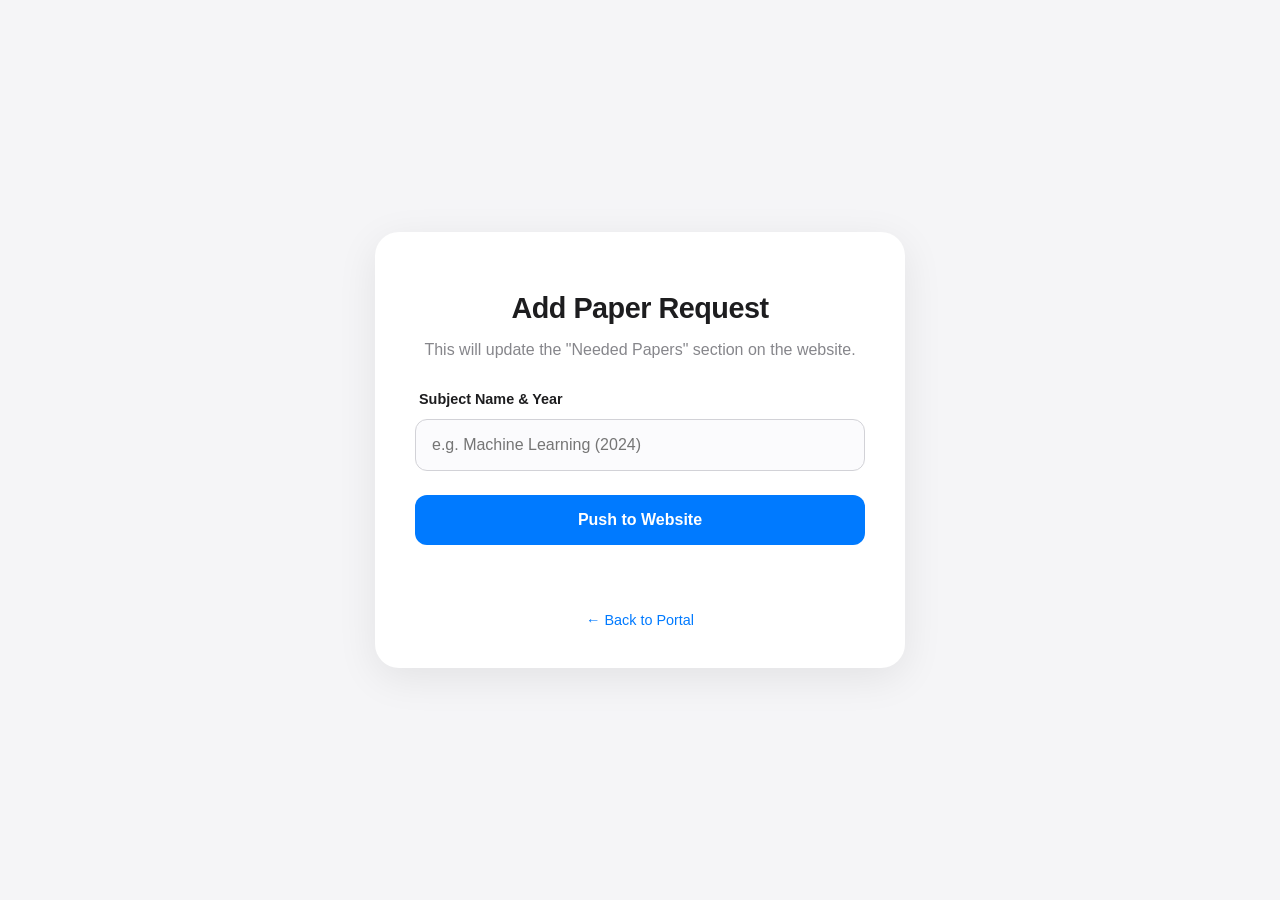
<file: charan123.html>
<!DOCTYPE html>
<html lang="en">

<head>
    <meta charset="UTF-8">
    <meta name="viewport" content="width=device-width, initial-scale=1.0">
    <title>Admin Panel | VelTech QP</title>
    <style>
        :root {
            --bg: #f5f5f7;
            --text: #1d1d1f;
            --accent: #007aff;
            --card: #ffffff;
        }

        body {
            font-family: -apple-system, BlinkMacSystemFont, "SF Pro Display", "Segoe UI", Roboto, sans-serif;
            background-color: var(--bg);
            color: var(--text);
            margin: 0;
            display: flex;
            justify-content: center;
            align-items: center;
            min-height: 100vh;
        }

        .admin-card {
            background: var(--card);
            padding: 2.5rem;
            border-radius: 24px;
            box-shadow: 0 10px 40px rgba(0, 0, 0, 0.08);
            width: 100%;
            max-width: 450px;
            text-align: center;
        }

        h1 {
            font-size: 1.8rem;
            font-weight: 700;
            margin-bottom: 0.5rem;
            letter-spacing: -0.5px;
        }

        p {
            color: #86868b;
            margin-bottom: 2rem;
            font-size: 1rem;
        }

        .input-group {
            display: flex;
            flex-direction: column;
            gap: 12px;
            text-align: left;
        }

        label {
            font-weight: 600;
            font-size: 0.9rem;
            margin-left: 4px;
        }

        input {
            padding: 16px;
            border-radius: 12px;
            border: 1px solid #d2d2d7;
            background: #fbfbfd;
            font-size: 1rem;
            outline: none;
            transition: all 0.2s ease;
        }

        input:focus {
            border-color: var(--accent);
            box-shadow: 0 0 0 4px rgba(0, 122, 255, 0.1);
        }

        button {
            margin-top: 1.5rem;
            padding: 16px;
            border-radius: 12px;
            border: none;
            background: var(--accent);
            color: white;
            font-size: 1rem;
            font-weight: 600;
            cursor: pointer;
            transition: transform 0.2s cubic-bezier(0.2, 0, 0.2, 1), background 0.2s;
            width: 100%;
        }

        button:hover {
            background: #0071e3;
            transform: scale(1.02);
        }

        button:active {
            transform: scale(0.98);
        }

        button:disabled {
            background: #d2d2d7;
            cursor: not-allowed;
            transform: none;
        }

        .status-msg {
            margin-top: 1rem;
            font-size: 0.9rem;
            font-weight: 500;
            min-height: 1.2rem;
        }

        .success {
            color: #34c759;
        }

        .error {
            color: #ff3b30;
        }

        .back-link {
            display: block;
            margin-top: 2rem;
            color: var(--accent);
            text-decoration: none;
            font-size: 0.9rem;
            font-weight: 500;
        }
    </style>
</head>

<body>

    <div class="admin-card">
        <h1>Add Paper Request</h1>
        <p>This will update the "Needed Papers" section on the website.</p>

        <div class="input-group">
            <label for="subjectName">Subject Name & Year</label>
            <input type="text" id="subjectName" placeholder="e.g. Machine Learning (2024)" required>
        </div>

        <button id="addBtn">Push to Website</button>

        <div id="status" class="status-msg"></div>

        <a href="index.html" class="back-link">← Back to Portal</a>
    </div>

    <script>
        const SCRIPT_URL = "https://script.google.com/macros/s/AKfycbwRWcoOPg0zK0Ay9aIH5nd01ULBCEvcikYsyJZTZcjA1wb149qJ5ZV6uw0q8CuD-UTI2A/exec"; // PASTE YOUR URL HERE

        const addBtn = document.getElementById('addBtn');
        const subjectInput = document.getElementById('subjectName');
        const status = document.getElementById('status');

        addBtn.addEventListener('click', async () => {
            const subject = subjectInput.value.trim();
            if (!subject) return;

            addBtn.disabled = true;
            addBtn.innerText = "Processing...";
            status.innerText = "";

            try {
                // We use no-cors because Apps Script redirects can be tricky
                // For a real API feel, Apps Script needs specific headers, 
                // but this is the simplest "Fire and Forget" method.
                await fetch(SCRIPT_URL, {
                    method: 'POST',
                    mode: 'no-cors',
                    cache: 'no-cache',
                    headers: { 'Content-Type': 'application/json' },
                    body: JSON.stringify({ type: 'request', subject: subject })
                });

                status.innerText = "✅ Sent to Google Sheets! Refresh site in a minute.";
                status.className = "status-msg success";
                subjectInput.value = "";
            } catch (error) {
                console.error(error);
                status.innerText = "❌ Failed to send. Check console.";
                status.className = "status-msg error";
            } finally {
                addBtn.disabled = false;
                addBtn.innerText = "Push to Website";
            }
        });
    </script>
</body>

</html>
</file>
